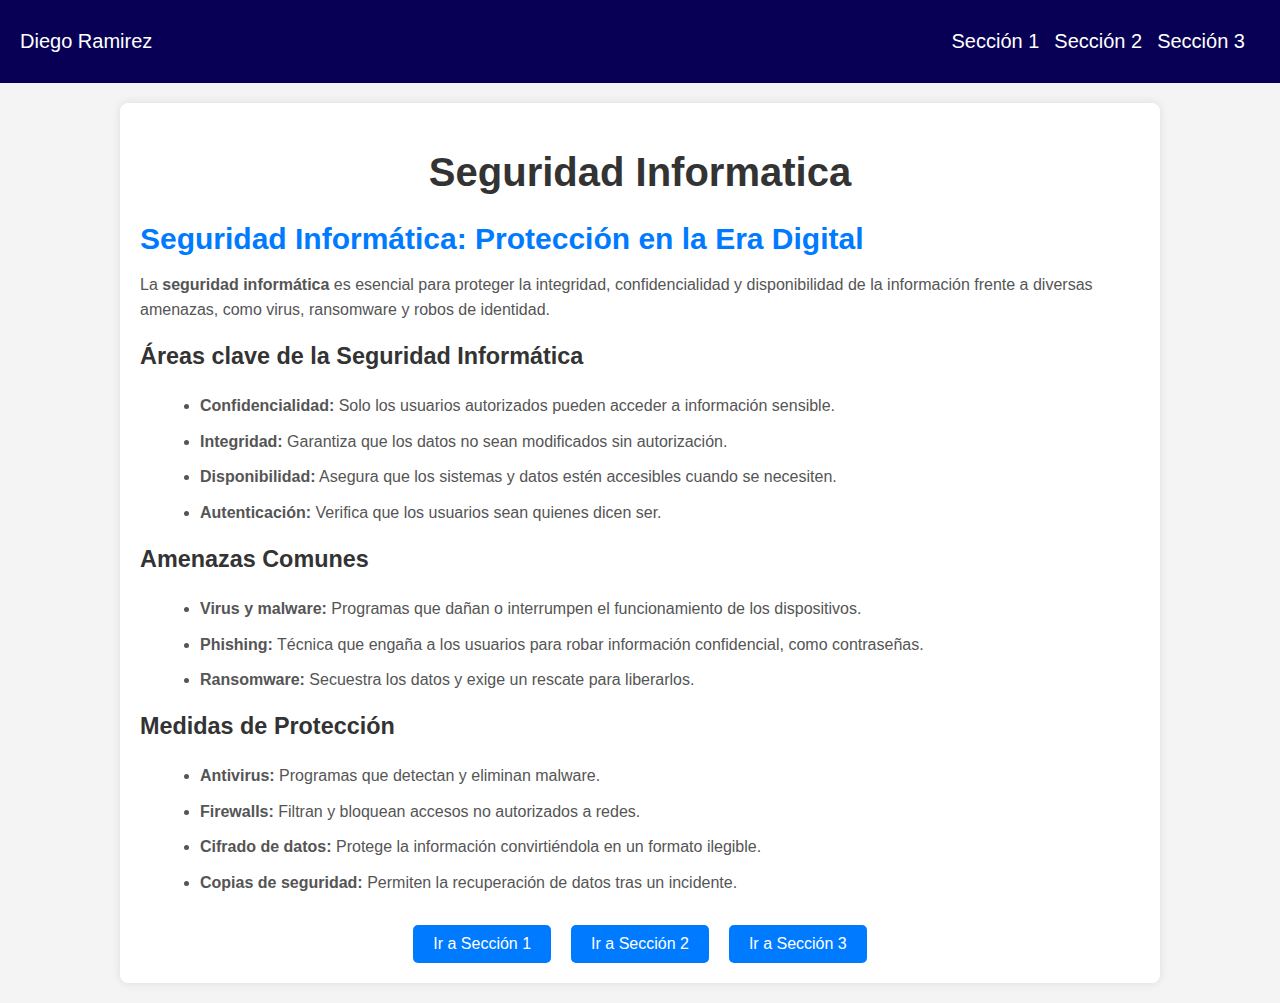
<file: evaluacion/index.html>
<!DOCTYPE html>
<html lang="es">
<head>
    <meta charset="UTF-8">
    <meta name="viewport" content="width=device-width, initial-scale=1.0">
    <title>Seguridad Informática</title>
    <link rel="stylesheet" href="./CSS/estilos.css">
</head>
<body>
    <header>
        <div class="appbar">
            <div class="nombre">Diego Ramirez</div>
            <nav>
                <ul>
                    <li><a href="./HTML/seccion1.html">Sección 1</a></li>
                    <li><a href="./HTML/seccion2.html">Sección 2</a></li>
                    <li><a href="./HTML/seccion3.html">Sección 3</a></li>
                </ul>
            </nav>
        </div>
    </header>

    <main>
        <h1>Seguridad Informatica</h1>

        <section class="seguridad-informatica">
            <h2>Seguridad Informática: Protección en la Era Digital</h2>
            <p>
                La <strong>seguridad informática</strong> es esencial para proteger la integridad, confidencialidad y disponibilidad de la información frente a diversas amenazas, como virus, ransomware y robos de identidad.
            </p>

            <h3>Áreas clave de la Seguridad Informática</h3>
            <ul>
                <li><strong>Confidencialidad:</strong> Solo los usuarios autorizados pueden acceder a información sensible.</li>
                <li><strong>Integridad:</strong> Garantiza que los datos no sean modificados sin autorización.</li>
                <li><strong>Disponibilidad:</strong> Asegura que los sistemas y datos estén accesibles cuando se necesiten.</li>
                <li><strong>Autenticación:</strong> Verifica que los usuarios sean quienes dicen ser.</li>
            </ul>

            <h3>Amenazas Comunes</h3>
            <ul>
                <li><strong>Virus y malware:</strong> Programas que dañan o interrumpen el funcionamiento de los dispositivos.</li>
                <li><strong>Phishing:</strong> Técnica que engaña a los usuarios para robar información confidencial, como contraseñas.</li>
                <li><strong>Ransomware:</strong> Secuestra los datos y exige un rescate para liberarlos.</li>
            </ul>

            <h3>Medidas de Protección</h3>
            <ul>
                <li><strong>Antivirus:</strong> Programas que detectan y eliminan malware.</li>
                <li><strong>Firewalls:</strong> Filtran y bloquean accesos no autorizados a redes.</li>
                <li><strong>Cifrado de datos:</strong> Protege la información convirtiéndola en un formato ilegible.</li>
                <li><strong>Copias de seguridad:</strong> Permiten la recuperación de datos tras un incidente.</li>
            </ul>
        </section>
        <center>
        <div class="button-container">
            <button onclick="location.href='./HTML/seccion1.html'">Ir a Sección 1</button>
            <button onclick="location.href='./HTML/seccion2.html'">Ir a Sección 2</button>
            <button onclick="location.href='./HTML/seccion3.html'">Ir a Sección 3</button>
        </div>
    </center>
    </main>

</body>
</html>
</file>
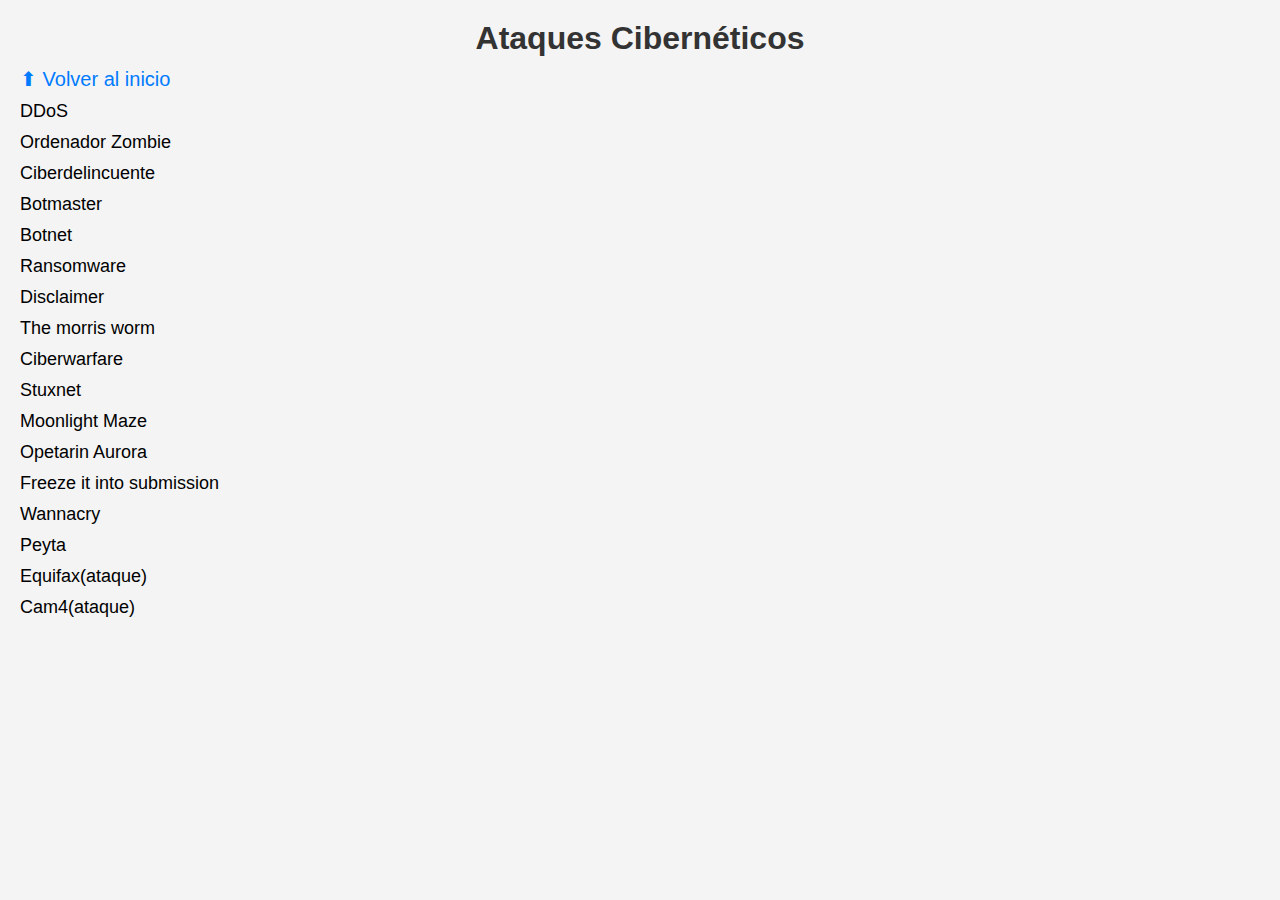
<file: evaluacion/HTML/seccion1.html>
<!DOCTYPE html>
<html lang="es">
<head>
    <meta charset="UTF-8">
    <meta name="viewport" content="width=device-width, initial-scale=1.0">
    <title>Ataques Cibernéticos</title>
    <link rel="stylesheet" href="../CSS/secciones.css">
</head>
<body>
    <header>
        <h1>Ataques Cibernéticos</h1>
    </header>
    
    <main>

         <!-- Flecha para volver al inicio -->
         <div class="back-to-top">
            <a href="../index.html">⬆ Volver al inicio</a>
        </div>

        <ul class="concept-list">
            <li><a href="#" onclick="showDefinition('ddos')">DDoS</a></li>
            <li><a href="#" onclick="showDefinition('zombie')">Ordenador Zombie</a></li>
            <li><a href="#" onclick="showDefinition('ciberdelincuente')">Ciberdelincuente</a></li>
            <li><a href="#" onclick="showDefinition('botmaster')">Botmaster</a></li>
            <li><a href="#" onclick="showDefinition('botnet')">Botnet</a></li>
            <li><a href="#" onclick="showDefinition('ransomware')">Ransomware</a></li>
            <li><a href="#" onclick="showDefinition('disclaimer')">Disclaimer</a></li>
            <li><a href="#" onclick="showDefinition('the morris worm')">The morris worm</a></li>
            <li><a href="#" onclick="showDefinition('ciberwarfare')">Ciberwarfare</a></li>
            <li><a href="#" onclick="showDefinition('stuxnet')">Stuxnet</a></li>  
            <li><a href="#" onclick="showDefinition('moonlight maze')">Moonlight Maze</a></li>
            <li><a href="#" onclick="showDefinition('opetarin aurora')">Opetarin Aurora</a></li>
            <li><a href="#" onclick="showDefinition('freeze it into submission')">Freeze it into submission</a></li> 
            <li><a href="#" onclick="showDefinition('wannacry')">Wannacry</a></li>
            <li><a href="#" onclick="showDefinition('peyta')">Peyta</a></li> 
            <li><a href="#" onclick="showDefinition('equifax(ataque)')">Equifax(ataque)</a></li>
            <li><a href="#" onclick="showDefinition('cam4(ataque)')">Cam4(ataque)</a></li>
            <!-- Agrega más conceptos aquí -->
        </ul>

        <div id="ddos" class="definition">
            <h2>DDoS</h2>
            <p><strong>Definición:</strong> Un ataque de denegación de servicio distribuido (DDoS) ocurre cuando múltiples sistemas comprometen un objetivo para sobrecargarlo de tráfico, haciéndolo inaccesible.</p>
            <p><strong>Características:</strong> Se realiza con una botnet, tiene como objetivo causar interrupciones en los servicios.</p>
            <p><strong>¿Para qué sirve?:</strong> Sirve para interrumpir servicios en línea, generalmente como una forma de protesta o sabotaje.</p>
        </div>

        <div id="zombie" class="definition">
            <h2>Ordenador Zombie</h2>
            <p><strong>Definición:</strong> Un ordenador zombie es un equipo infectado por malware que está siendo controlado remotamente sin que el usuario lo sepa.</p>
            <p><strong>Características:</strong> Actúa como parte de una red más grande (botnet), y es controlado a distancia.</p>
            <p><strong>¿Para qué sirve?:</strong> Se utiliza para realizar ataques coordinados como DDoS o enviar spam.</p>
        </div>

        <div id="ciberdelincuente" class="definition">
            <h2>Ciberdelincuente</h2>
            <p><strong>Definición:</strong> Un ciberdelincuente es una persona que utiliza redes y sistemas informáticos para realizar actividades ilegales.</p>
            <p><strong>Características:</strong> Utilizan técnicas avanzadas para el robo de información, hackeo, y extorsión.</p>
            <p><strong>¿Para qué sirve?:</strong> Generalmente se involucran en el robo de datos personales o financieros, sabotaje, y espionaje.</p>
        </div>

        <div id="botmaster" class="definition   ">
            <h2>Botmaster</h2>
            <p><strong>Definición:</strong> Un botmaster es la persona que controla una red de ordenadores infectados (botnet).</p>
            <p><strong>Características:</strong> Controla múltiples dispositivos desde una única ubicación, normalmente de manera remota.</p>
            <p><strong>¿Para qué sirve?:</strong> Coordina ataques DDoS, envía spam, o realiza fraudes a través de los dispositivos que controla.</p>
        </div>

        <div id="botnet" class="definition">
            <h2>Botnet</h2>
            <p><strong>Definición:</strong> Una botnet es una red de ordenadores comprometidos (zombies) que se utilizan para realizar tareas maliciosas bajo el control de un botmaster.</p>
            <p><strong>Características:</strong> Los dispositivos de la botnet son controlados remotamente, y suelen ser utilizados sin el conocimiento de sus propietarios.</p>
            <p><strong>¿Para qué sirve?:</strong> Se utilizan principalmente para ataques DDoS, envío masivo de correos electrónicos no deseados (spam), o robos de datos.</p>
        </div>
        
        <div id="ransomware" class="definition">
            <h2>Ransomware</h2>
            <p><strong>Definición:</strong> El ransomware es un tipo de malware que encripta los datos del usuario y solicita un rescate económico para liberarlos.</p>
            <p><strong>Características:</strong> Los archivos infectados se vuelven inaccesibles, y se presenta un mensaje exigiendo un pago, usualmente en criptomonedas.</p>
            <p><strong>¿Para qué sirve?:</strong> Sirve para extorsionar a las víctimas, bloqueando el acceso a sus propios archivos hasta que paguen el rescate.</p>
        </div>
        
        <div id="disclaimer" class="definition">
            <h2>Disclaimer</h2>
            <p><strong>Definición:</strong> Un disclaimer es una declaración de limitación de responsabilidad que se utiliza para evitar demandas o reclamaciones.</p>
            <p><strong>Características:</strong> Los disclaimers suelen aparecer en sitios web o productos para evitar responsabilidades legales.</p>
            <p><strong>¿Para qué sirve?:</strong> Protegen legalmente a las empresas o individuos, indicando que no son responsables de cómo se use cierta información o producto.</p>
        </div>
        
        <div id="the morris worm" class="definition">
            <h2>The Morris Worm</h2>
            <p><strong>Definición:</strong> The Morris Worm fue uno de los primeros gusanos informáticos que se propagó en Internet, creado en 1988.</p>
            <p><strong>Características:</strong> Infectaba máquinas Unix explotando vulnerabilidades, y provocó la caída de muchas redes informáticas.</p>
            <p><strong>¿Para qué sirve?:</strong> Aunque no fue malicioso, mostró la vulnerabilidad de las redes y fue un catalizador para mejorar la seguridad informática.</p>
        </div>
        
        <div id="ciberwarfare" class="definition">
            <h2>Ciberwarfare</h2>
            <p><strong>Definición:</strong> La ciberwarfare (guerra cibernética) es el uso de técnicas digitales para atacar redes, sistemas y datos de un enemigo en el contexto de un conflicto.</p>
            <p><strong>Características:</strong> Implica ataques a infraestructuras críticas como redes eléctricas, sistemas financieros y militares.</p>
            <p><strong>¿Para qué sirve?:</strong> Sirve como una táctica para desestabilizar al enemigo y causar caos sin el uso de armas físicas.</p>
        </div>
        
        <div id="stuxnet" class="definition">
            <h2>Stuxnet</h2>
            <p><strong>Definición:</strong> Stuxnet es un malware sofisticado que fue utilizado para atacar sistemas de control industrial, específicamente el programa nuclear de Irán.</p>
            <p><strong>Características:</strong> Se propaga a través de redes de Windows y tiene la capacidad de sabotear equipos industriales.</p>
            <p><strong>¿Para qué sirve?:</strong> Fue diseñado para interrumpir procesos industriales, siendo uno de los primeros ciberataques dirigidos a infraestructuras físicas.</p>
        </div>
        
        <div id="moonlight maze" class="definition">
            <h2>Moonlight Maze</h2>
            <p><strong>Definición:</strong> Moonlight Maze fue una serie de ciberataques dirigidos a redes del gobierno estadounidense a finales de los 90, presumiblemente originados en Rusia.</p>
            <p><strong>Características:</strong> Los atacantes robaron grandes cantidades de datos sensibles de instituciones gubernamentales y militares.</p>
            <p><strong>¿Para qué sirve?:</strong> Sirve como un ejemplo temprano de espionaje cibernético a gran escala.</p>
        </div>
        
        <div id="opetarin aurora" class="definition">
            <h2>Opetarin Aurora</h2>
            <p><strong>Definición:</strong> Operación Aurora fue un ciberataque dirigido a varias empresas de alta tecnología, incluyendo Google, que se cree fue orquestado desde China.</p>
            <p><strong>Características:</strong> Utilizó técnicas avanzadas para vulnerar sistemas y robar propiedad intelectual.</p>
            <p><strong>¿Para qué sirve?:</strong> Estaba diseñado para robar secretos comerciales y propiedad intelectual, afectando a varias empresas.</p>
        </div>
        
        <div id="freeze it into submission" class="definition">
            <h2>Freeze it into submission</h2>
            <p><strong>Definición:</strong> Técnica de ciberataque que busca saturar el sistema de la víctima hasta que deje de responder.</p>
            <p><strong>Características:</strong> Usualmente se realiza a través de ataques de denegación de servicio.</p>
            <p><strong>¿Para qué sirve?:</strong> Sirve para bloquear el acceso a sistemas o recursos hasta que los administradores tomen acción.</p>
        </div>
        
        <div id="wannacry" class="definition">
            <h2>Wannacry</h2>
            <p><strong>Definición:</strong> Wannacry fue un ciberataque global en 2017 que afectó a más de 200,000 ordenadores en todo el mundo, bloqueando el acceso a los datos y exigiendo un rescate.</p>
            <p><strong>Características:</strong> Utilizaba una vulnerabilidad de Windows y encriptaba archivos hasta que se pagara un rescate.</p>
            <p><strong>¿Para qué sirve?:</strong> Sirve como una táctica de extorsión cibernética y también demostró las consecuencias del uso de vulnerabilidades no parchadas.</p>
        </div>
        
        <div id="peyta" class="definition">
            <h2>Peyta</h2>
            <p><strong>Definición:</strong> Peyta fue un ransomware similar a Wannacry, que afectó a grandes organizaciones en 2017.</p>
            <p><strong>Características:</strong> Se propagó rápidamente, bloqueando el acceso a sistemas completos, pidiendo rescates en Bitcoin.</p>
            <p><strong>¿Para qué sirve?:</strong> Igual que Wannacry, fue utilizado como herramienta de extorsión, atacando tanto a empresas como a usuarios individuales.</p>
        </div>
        
        <div id="equifax(ataque)" class="definition">
            <h2>Equifax (ataque)</h2>
            <p><strong>Definición:</strong> El ataque a Equifax en 2017 comprometió los datos personales de 147 millones de personas.</p>
            <p><strong>Características:</strong> Fue causado por la explotación de una vulnerabilidad no parchada en los servidores de la compañía.</p>
            <p><strong>¿Para qué sirve?:</strong> Robaron datos sensibles, lo que afectó gravemente a la privacidad y la seguridad de los usuarios.</p>
        </div>
        
        <div id="cam4(ataque)" class="definition">
            <h2>Cam4 (ataque)</h2>
            <p><strong>Definición:</strong> El ataque a CAM4 filtró más de 7 TB de datos, comprometiendo la información de millones de usuarios.</p>
            <p><strong>Características:</strong> Fue uno de los mayores ciberataques que filtró información de bases de datos de sitios de streaming en vivo.</p>
        
        <div id="cam4(ataque)" class="definition">
            <h2>Cam4 (ataque)</h2>
            <p><strong>Definición:</strong> El ataque a CAM4 en 2020 filtró 7 TB de datos, comprometiendo la información personal de millones de usuarios, incluidos correos electrónicos y direcciones IP.</p>
            <p><strong>Características:</strong> La filtración ocurrió por la exposición de una base de datos sin proteger, lo que permitió que cualquiera accediera a los datos sin autenticación.</p>
            <p><strong>¿Para qué sirve?:</strong> Este ataque es un ejemplo de negligencia en la protección de datos, lo que expone a los usuarios a riesgos de robo de identidad y fraude.</p>
        </div>
        
        <div id="equifax(ataque)" class="definition">
            <h2>Equifax (ataque)</h2>
            <p><strong>Definición:</strong> El ataque a Equifax en 2017 comprometió los datos personales de 147 millones de personas, incluidas sus identidades, números de seguro social y datos financieros.</p>
            <p><strong>Características:</strong> Fue causado por la explotación de una vulnerabilidad no parchada en los servidores de la compañía durante meses, afectando enormemente la privacidad de los usuarios.</p>
            <p><strong>¿Para qué sirve?:</strong> Sirvió como un recordatorio a gran escala de los peligros de no mantener actualizadas las medidas de seguridad en sistemas críticos que manejan información sensible.</p>
        </div>
        
        <div id="wannacry" class="definition">
            <h2>Wannacry</h2>
            <p><strong>Definición:</strong> Wannacry fue un ransomware que infectó a más de 230,000 sistemas en todo el mundo en 2017, exigiendo rescates a cambio de la liberación de los datos encriptados.</p>
            <p><strong>Características:</strong> Aprovechó una vulnerabilidad de Windows conocida como "EternalBlue", que no había sido corregida, propagándose rápidamente a través de redes no parcheadas.</p>
            <p><strong>¿Para qué sirve?:</strong> Su propósito era extorsionar a las víctimas, quienes debían pagar en criptomonedas para recuperar sus archivos.</p>
        </div>
        
        <div id="peyta" class="definition">
            <h2>Peyta</h2>
            <p><strong>Definición:</strong> Peyta es otro ransomware devastador que afectó a organizaciones globales en 2017, cifrando los discos duros de las víctimas.</p>
            <p><strong>Características:</strong> A diferencia de Wannacry, Peyta sobrescribía la tabla de particiones de los discos, dificultando mucho más la recuperación de los datos.</p>
            <p><strong>¿Para qué sirve?:</strong> Se utilizó como una herramienta de ataque cibernético para exigir pagos de rescate, afectando a compañías y gobiernos por igual.</p>
        </div>
    </main>

    <script src="../scripts/secciones.js"></script>
</body>
</html>
</file>
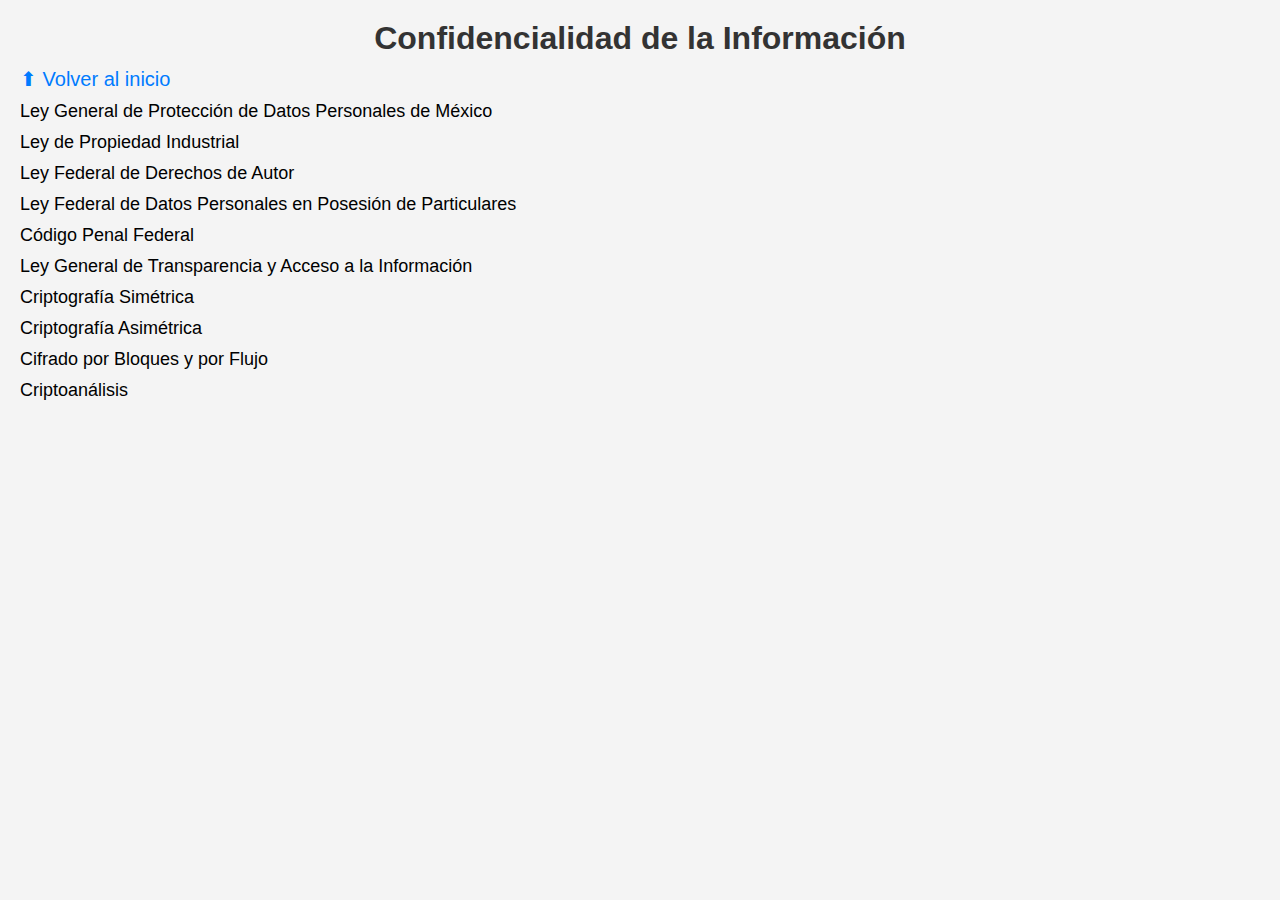
<file: evaluacion/HTML/seccion2.html>
<!DOCTYPE html>
<html lang="es">
<head>
    <meta charset="UTF-8">
    <meta name="viewport" content="width=device-width, initial-scale=1.0">
    <title>Confidencialidad de la Información</title>
    <link rel="stylesheet" href="../CSS/secciones.css">
</head>
<body>
    <header>
        <h1>Confidencialidad de la Información</h1>
    </header>
    
    <main>

        <!-- Flecha para volver al inicio -->
        <div class="back-to-top">
            <a href="../index.html">⬆ Volver al inicio</a>
        </div>

        <ul class="concept-list">
            <li><a href="#" onclick="showDefinition('lgpdp')">Ley General de Protección de Datos Personales de México</a></li>
            <li><a href="#" onclick="showDefinition('propiedad-industrial')">Ley de Propiedad Industrial</a></li>
            <li><a href="#" onclick="showDefinition('derechos-autor')">Ley Federal de Derechos de Autor</a></li>
            <li><a href="#" onclick="showDefinition('lfddpp')">Ley Federal de Datos Personales en Posesión de Particulares</a></li>
            <li><a href="#" onclick="showDefinition('cpdf')">Código Penal Federal</a></li>
            <li><a href="#" onclick="showDefinition('lgtaip')">Ley General de Transparencia y Acceso a la Información</a></li>
            <li><a href="#" onclick="showDefinition('criptografia-simetrica')">Criptografía Simétrica</a></li>
            <li><a href="#" onclick="showDefinition('criptografia-asimetrica')">Criptografía Asimétrica</a></li>
            <li><a href="#" onclick="showDefinition('cifrado-bloques')">Cifrado por Bloques y por Flujo</a></li>
            <li><a href="#" onclick="showDefinition('criptoanalisis')">Criptoanálisis</a></li>
        </ul>

        <div id="lgpdp" class="definition">
            <h2>Ley General de Protección de Datos Personales</h2>
            <p><strong>Definición:</strong> Esta ley regula la recolección, manejo, almacenamiento y protección de datos personales en México.</p>
            <p><strong>Características:</strong> Aplica tanto a entidades públicas como privadas, y exige el consentimiento del individuo para el tratamiento de sus datos.</p>
            <p><strong>¿Para qué sirve?:</strong> Protege la privacidad de los individuos y asegura el uso adecuado de sus datos personales.</p>
        </div>

        <div id="propiedad-industrial" class="definition">
            <h2>Ley de Propiedad Industrial</h2>
            <p><strong>Definición:</strong> Protege las creaciones industriales como patentes, marcas, nombres comerciales y diseños industriales en México.</p>
            <p><strong>Características:</strong> Establece los procedimientos para el registro y protección de innovaciones industriales.</p>
            <p><strong>¿Para qué sirve?:</strong> Fomenta la innovación al proteger los derechos de propiedad intelectual de los creadores.</p>
        </div>

        <div id="derechos-autor" class="definition">
            <h2>Ley Federal de Derechos de Autor</h2>
            <p><strong>Definición:</strong> Regula la protección de las obras literarias, artísticas y científicas en México.</p>
            <p><strong>Características:</strong> Otorga derechos exclusivos sobre la explotación, reproducción, y distribución de obras protegidas.</p>
            <p><strong>¿Para qué sirve?:</strong> Protege los derechos de los autores y garantiza que reciban compensación por el uso de sus creaciones.</p>
        </div>

        <div id="lfddpp" class="definition">
            <h2>Ley Federal de Datos Personales en Posesión de Particulares</h2>
            <p><strong>Definición:</strong> Regula el tratamiento de datos personales que son recabados por particulares en México.</p>
            <p><strong>Características:</strong> Establece derechos de los titulares de datos y obligaciones para quienes los manejan.</p>
            <p><strong>¿Para qué sirve?:</strong> Busca proteger la privacidad y los derechos de las personas en el manejo de su información personal.</p>
        </div>

        <div id="cpdf" class="definition">
            <h2>Código Penal Federal</h2>
            <p><strong>Definición:</strong> Conjunto de normas que establecen delitos y penas aplicables en México.</p>
            <p><strong>Características:</strong> Incluye disposiciones sobre delitos relacionados con la privacidad y el manejo indebido de información.</p>
            <p><strong>¿Para qué sirve?:</strong> Busca prevenir y sancionar conductas que atenten contra la seguridad y privacidad de los individuos.</p>
        </div>

        <div id="lgtaip" class="definition">
            <h2>Ley General de Transparencia y Acceso a la Información</h2>
            <p><strong>Definición:</strong> Regula el acceso a la información pública y promueve la transparencia en las instituciones.</p>
            <p><strong>Características:</strong> Establece mecanismos para que los ciudadanos puedan solicitar y recibir información de las autoridades.</p>
            <p><strong>¿Para qué sirve?:</strong> Fortalece la rendición de cuentas y el derecho a la información en una sociedad democrática.</p>
        </div>

        <div id="criptografia-simetrica" class="definition">
            <h2>Criptografía Simétrica</h2>
            <p><strong>Definición:</strong> Método de cifrado que utiliza la misma clave para cifrar y descifrar información.</p>
            <p><strong>Características:</strong> Generalmente más rápida que la criptografía asimétrica, pero requiere compartir la clave de forma segura.</p>
            <p><strong>¿Para qué sirve?:</strong> Protege la confidencialidad de los datos mediante el cifrado, asegurando que solo quienes poseen la clave puedan acceder a la información.</p>
        </div>

        <div id="criptografia-asimetrica" class="definition">
            <h2>Criptografía Asimétrica</h2>
            <p><strong>Definición:</strong> Método de cifrado que utiliza un par de claves: una pública y una privada.</p>
            <p><strong>Características:</strong> La clave pública se puede compartir abiertamente, mientras que la clave privada se mantiene en secreto.</p>
            <p><strong>¿Para qué sirve?:</strong> Facilita la transmisión segura de información sin necesidad de intercambiar claves previamente.</p>
        </div>

        <div id="cifrado-bloques" class="definition">
            <h2>Cifrado por Bloques y por Flujo</h2>
            <p><strong>Definición:</strong> Métodos de cifrado que transforman datos en formatos seguros mediante el uso de algoritmos.</p>
            <p><strong>Características:</strong> El cifrado por bloques cifra datos en bloques de tamaño fijo, mientras que el cifrado por flujo cifra datos de forma continua.</p>
            <p><strong>¿Para qué sirve?:</strong> Asegura la integridad y confidencialidad de la información durante su transmisión o almacenamiento.</p>
        </div>

        <div id="criptoanalisis" class="definition">
            <h2>Criptoanálisis</h2>
            <p><strong>Definición:</strong> El estudio y análisis de sistemas criptográficos para encontrar vulnerabilidades y debilidades.</p>
            <p><strong>Características:</strong> Implica la aplicación de técnicas matemáticas y estadísticas para romper sistemas de cifrado.</p>
            <p><strong>¿Para qué sirve?:</strong> Permite evaluar la seguridad de los sistemas criptográficos y mejorar la protección de la información.</p>
        </div>

    </main>

    <script src="../scripts/secciones.js"></script>
</body>
</file>
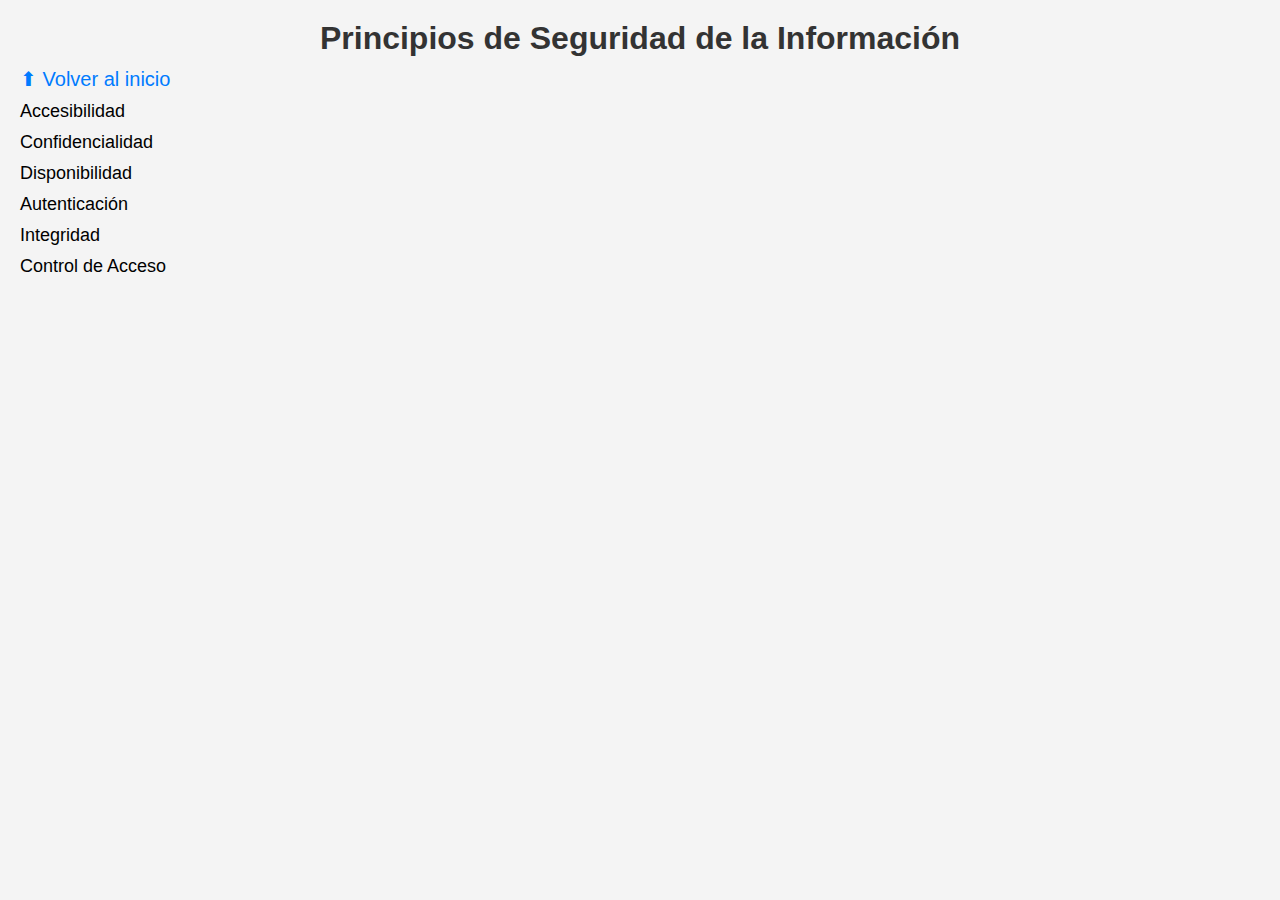
<file: evaluacion/HTML/seccion3.html>
<!DOCTYPE html>
<html lang="es">
<head>
    <meta charset="UTF-8">
    <meta name="viewport" content="width=device-width, initial-scale=1.0">
    <title>Principios de Seguridad de la Información</title>
    <link rel="stylesheet" href="../CSS/secciones.css">
</head>
<body>
    <header>
        <h1>Principios de Seguridad de la Información</h1>
    </header>
    
    <main>

        <!-- Flecha para volver al inicio -->
        <div class="back-to-top">
            <a href="../index.html">⬆ Volver al inicio</a>
        </div>
            
            <ul class="concept-list">
                <li><a href="#" onclick="showDefinition('accesibilidad')">Accesibilidad</a></li>
                <li><a href="#" onclick="showDefinition('confidencialidad')">Confidencialidad</a></li>
                <li><a href="#" onclick="showDefinition('disponibilidad')">Disponibilidad</a></li>
                <li><a href="#" onclick="showDefinition('autenticacion')">Autenticación</a></li>
                <li><a href="#" onclick="showDefinition('integridad')">Integridad</a></li>
                <li><a href="#" onclick="showDefinition('control-acceso')">Control de Acceso</a></li>
            </ul>

            <div id="accesibilidad" class="definition">
                <h3>Accesibilidad</h3>
                <p><strong>Definición:</strong> El principio de accesibilidad garantiza que los usuarios autorizados puedan acceder a los recursos y la información de manera oportuna cuando lo necesiten.</p>
            </div>

            <div id="confidencialidad" class="definition">
                <h3>Confidencialidad</h3>
                <p><strong>Definición:</strong> La confidencialidad asegura que la información sea accesible solo para las personas autorizadas, protegiéndola de divulgaciones no autorizadas.</p>
            </div>

            <div id="disponibilidad" class="definition">
                <h3>Disponibilidad</h3>
                <p><strong>Definición:</strong> La disponibilidad garantiza que los sistemas de información y los datos estén accesibles cuando sean requeridos por los usuarios autorizados, sin interrupciones.</p>
            </div>

            <div id="autenticacion" class="definition">
                <h3>Autenticación</h3>
                <p><strong>Definición:</strong> La autenticación es el proceso de verificar la identidad de un usuario, sistema o entidad antes de otorgarle acceso a los recursos o información.</p>
            </div>

            <div id="integridad" class="definition">
                <h3>Integridad</h3>
                <p><strong>Definición:</strong> El principio de integridad asegura que la información se mantenga exacta y completa, y que no haya sido alterada de manera no autorizada.</p>
            </div>

            <div id="control-acceso" class="definition">
                <h3>Control de Acceso</h3>
                <p><strong>Definición:</strong> El control de acceso regula quién puede ver o usar los recursos en un entorno de computación, asegurando que solo las personas autorizadas tengan acceso.</p>
            </div>

        </section>

    </main>

    <script src="../scripts/secciones.js"></script>
</body>
</html>
</file>
<file: evaluacion/CSS/estilos.css>
body {
    font-family: 'Arial', sans-serif;
    margin: 0;
    padding: 0;
    background-color: #f4f4f4;
    font-size: 20px;
}

header {
    background-color: #070054;
    color: white;
    padding: 10px 0;
}

.appbar {
    display: flex;
    justify-content: space-between;
    align-items: center;
    padding: 0 20px;
}

nav ul {
    list-style: none;
    display: flex;
}

nav ul li {
    margin-right: 15px;
}

nav ul li a {
    color: white;
    text-decoration: none;
}

nav ul li a:hover {
    text-decoration: underline;
}

main {
    max-width: 1000px;
    margin: 20px auto;
    padding: 20px;
    background-color: white;
    box-shadow: 0 0 10px rgba(0, 0, 0, 0.1);
    border-radius: 8px;
}

h1 {
    text-align: center;
    color: #333;
}

.seguridad-informatica {
    margin-top: 20px;
}

.seguridad-informatica h2 {
    color: #007BFF;
    margin-bottom: 10px;
}

.seguridad-informatica h3 {
    color: #333;
    margin-top: 20px;
}

.seguridad-informatica p, .seguridad-informatica ul {
    font-size: 16px;
    line-height: 1.6;
    color: #555;
}

.seguridad-informatica ul {
    margin-left: 20px;
}

.seguridad-informatica li {
    margin-bottom: 10px;
}

.button-container {
    display: flex;
    justify-content: center;
    margin-top: 30px;
}

button {
    background-color: #007BFF;
    color: white;
    border: none;
    padding: 10px 20px;
    margin: 0 10px;
    border-radius: 5px;
    cursor: pointer;
    font-size: 16px;
}

button:hover {
    background-color: #0056b3;
}

@media (max-width: 600px) {
    .appbar {
        flex-direction: column;
    }

    nav ul {
        flex-direction: column;
        padding: 0;
    }

    nav ul li {
        margin-bottom: 10px;
    }

    main {
        padding: 10px;
    }

    .button-container {
        flex-direction: column;
    }

    button {
        margin-bottom: 10px;
    }
}
</file>
<file: evaluacion/CSS/secciones.css>
body {
    font-family: Arial, sans-serif;
    background-color: #f4f4f4;
    margin: 0;
    padding: 20px;
}

h1 {
    text-align: center;
    color: #333;
}

ul.concept-list {
    list-style-type: none;
    padding: 0;
    margin: 0;
}

ul.concept-list li {
    margin: 10px 0;
}

ul.concept-list a {
    text-decoration: none;
    color: #007BFF;
    font-size: 18px;
    cursor: pointer;
}

ul.concept-list a:hover {
    color: #0056b3;
}

.definition {
    display: none;
    background-color:#0056b3
}

body {
    font-family: Arial, sans-serif;
    background-color: #f4f4f4;
    margin: 0;
    padding: 20px;
}


h1 {
    margin: 0;
    font-size: 2em;
}

ul.concept-list {
    list-style-type: none;
    padding: 0;
    margin: 0;
}

ul.concept-list li {
    margin: 10px 0;
}

ul.concept-list a {
    text-decoration: none;
    color: #000000;
    font-size: 18px;
    cursor: pointer;
}

ul.concept-list a:hover {
    color: #0056b3;
}

.definition {
    display: none;
    background-color: #fff;
    padding: 20px;
    margin-top: 20px;
    border-radius: 5px;
    box-shadow: 0 0 10px rgba(0, 0, 0, 0.1);
}

.back-to-top {
    margin-top: 10px;
    text-align: left;
}

.back-to-top a {
    color: #007BFF;
    text-decoration: none;
    font-size: 20px;
    cursor: pointer;
}

.back-to-top a:hover {
    color: #0056b3;
}

.concept-list {
    list-style-type: decimal; /* Cambia a números decimales */
    padding-left: 20px; /* Indenta la lista */
}

.definition {
    /* ... (resto de tus estilos para .definition) */
    margin-top: 10px; /* Reduce el margen superior */
}
</file>
